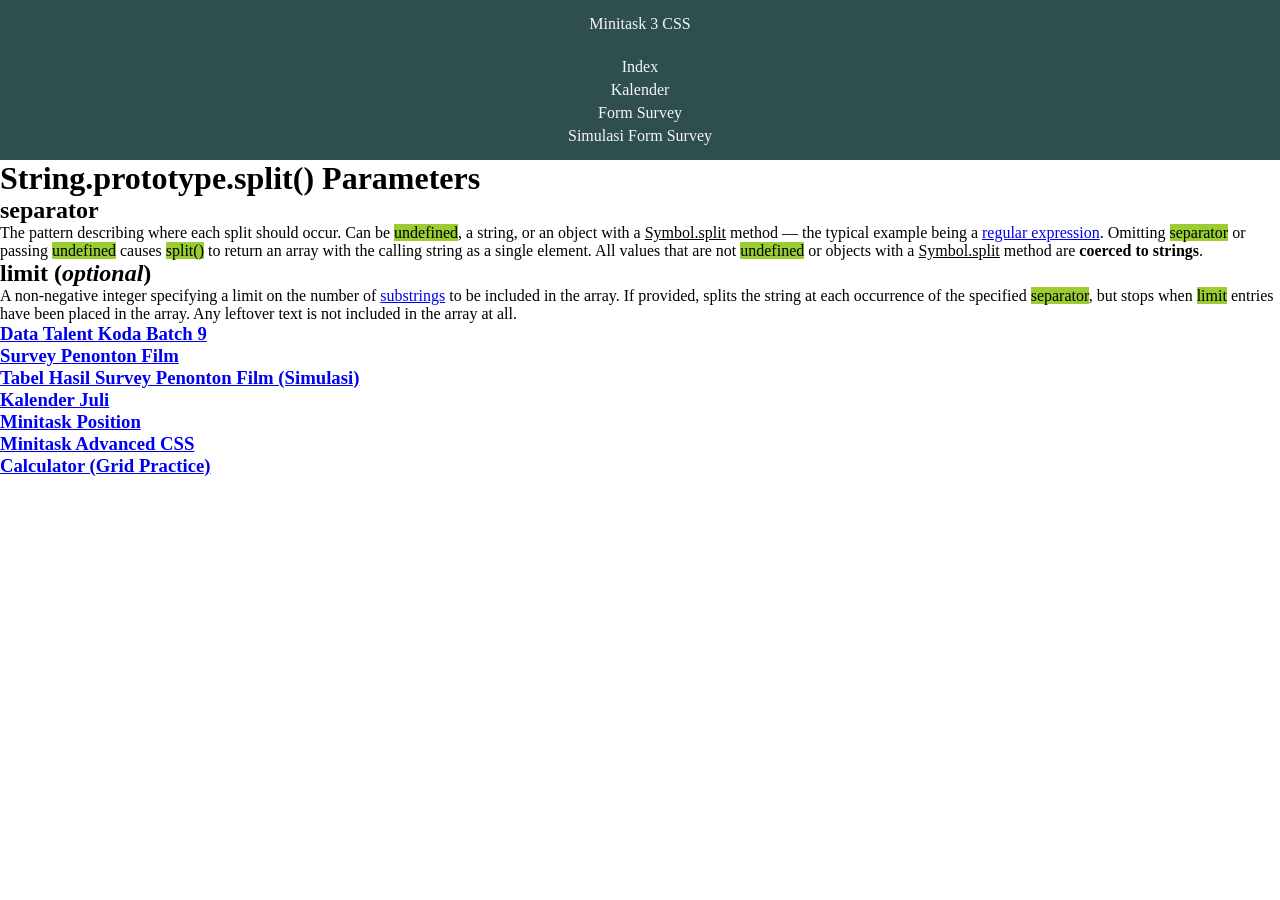
<file: index.html>
<!doctype html>
<html lang="en">
  <head>
    <meta charset="UTF-8" />
    <meta name="viewport" content="width=device-width, initial-scale=1.0" />
    <title>Minitask 1</title>
    <link rel="stylesheet" href="style.css">
    <style>
      .split {
        text-decoration: underline;
      }
      #highlight {
        font-weight: bolder;
      }
    </style>
  </head>
  <body>
    <nav class="navbar">
      <div class="nav-brand">
        <a href="index.html">Minitask 3 CSS</a>
      </div>
      <ul class="nav-links">
        <li><a href="index.html">Index</a></li>
        <li><a href="./pages/kalender.html">Kalender</a></li>
        <li><a href="./pages/survei.html">Form Survey</a></li>
        <li><a href="./pages/talent-data.html">Simulasi Form Survey</a></li>
      </ul>
    </nav>
    <h1>String.prototype.split() Parameters</h1>
    <h2>separator</h2>
    <p>
      The pattern describing where each split should occur. Can be <span class="mark">undefined</span>, a
      string, or an object with a <span class="split">Symbol.split</span> method — the typical example
      being a <a href="./pages/regex-desc.html">regular expression</a>. Omitting <span class="mark">separator</span> or passing <span class="mark">undefined</span> causes
      <span class="mark">split()</span> to return an array with the calling string as a single element.
      All values that are not <span class="mark">undefined</span> or objects with a <span class="split">Symbol.split</span>
      method are <span id="highlight">coerced to strings</span>.
    </p>
    <h2>limit (<span style="font-style: italic;">optional</span>)</h2>
    <p>
      A non-negative integer specifying a limit on the number of <a href="./pages/substring-desc.html">substrings</a> to
      be included in the array. If provided, splits the string at each
      occurrence of the specified <span class="mark">separator</span>, but stops when <span class="mark">limit</span> entries have
      been placed in the array. Any leftover text is not included in the array
      at all.
    </p>

    <h3><a href="./pages/talent-data.html">Data Talent Koda Batch 9</a></h3>
    <h3><a href="./pages/survei.html">Survey Penonton Film</a></h3>
    <h3><a href="./pages/hasil-survey.html">Tabel Hasil Survey Penonton Film (Simulasi)</a></h3>
    <h3><a href="./pages/kalender.html">Kalender Juli</a></h3>
    <h3><a href="./pages/position-practice.html">Minitask Position</a></h3>
    <h3><a href="./pages/advanced.html">Minitask Advanced CSS</a></h3>
    <h3><a href="./pages/calculator.html">Calculator (Grid Practice)</a></h3>    
  </body>
</html>
</file>
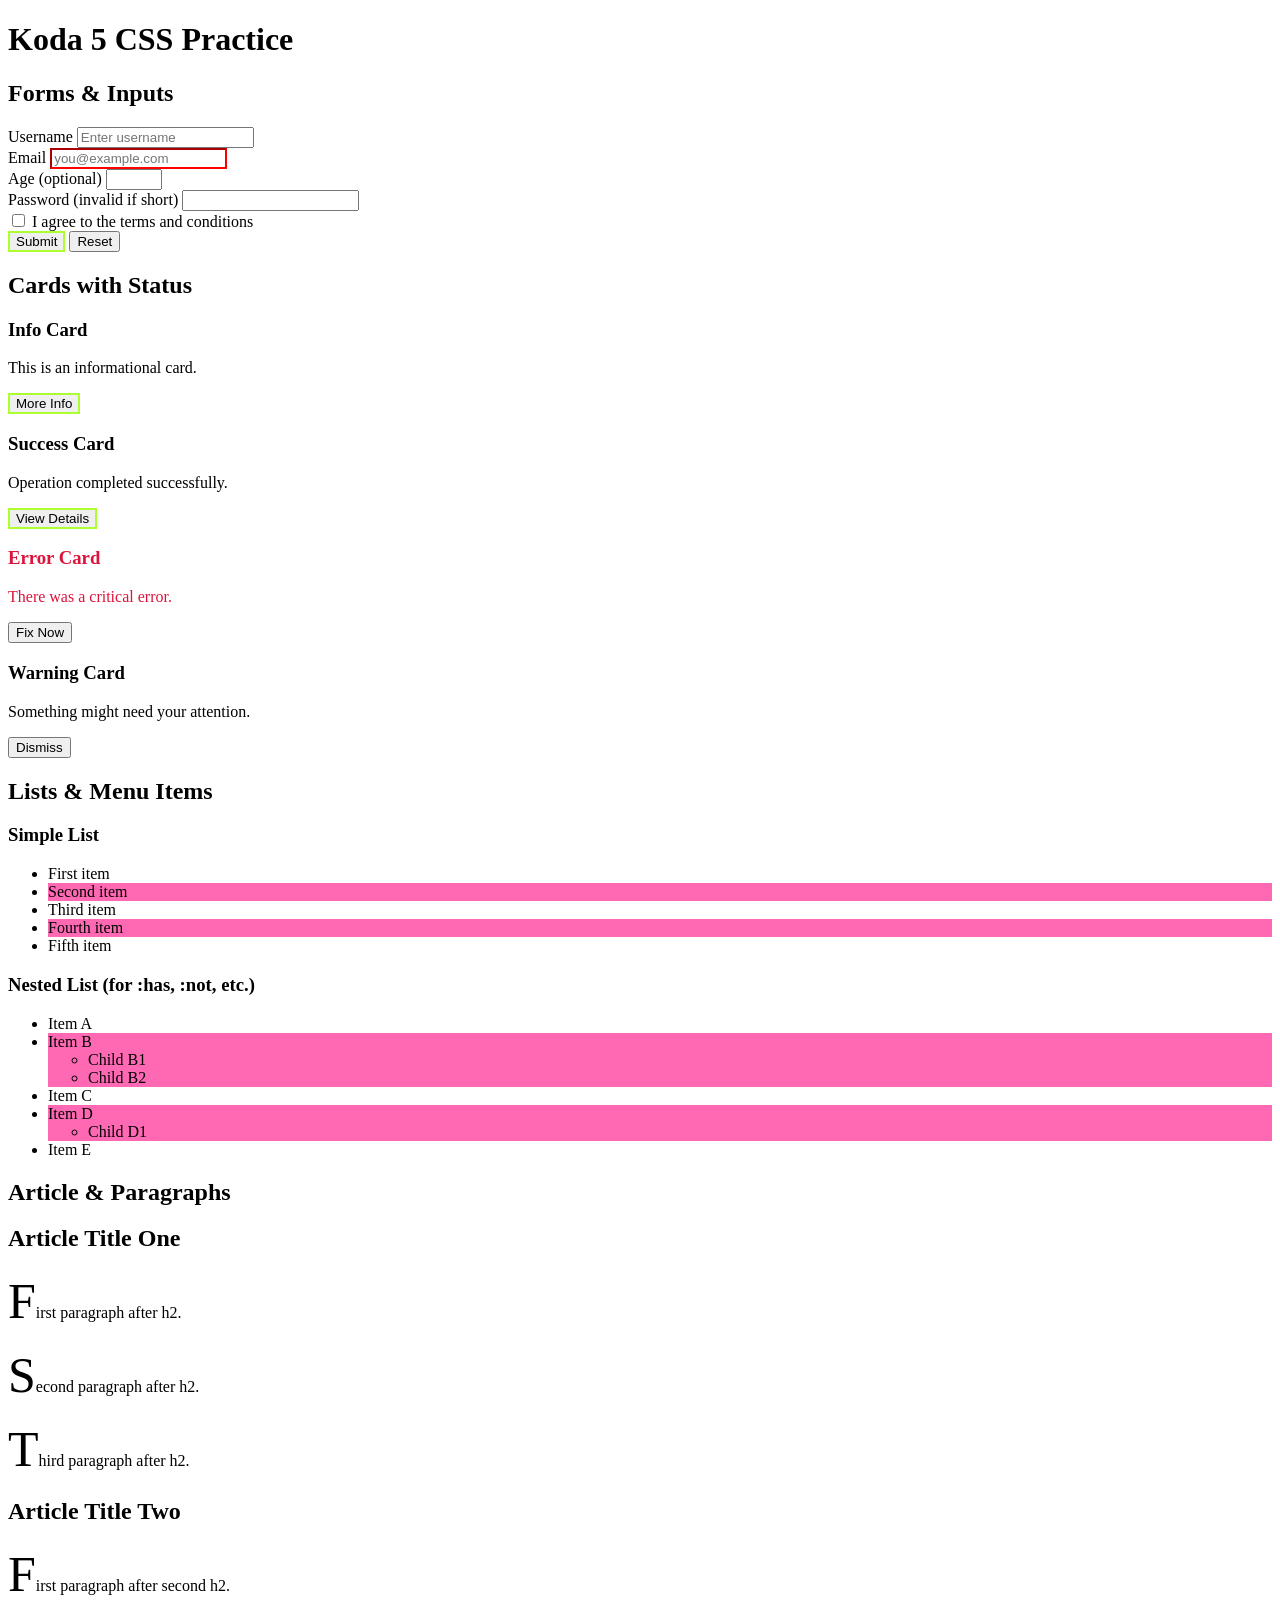
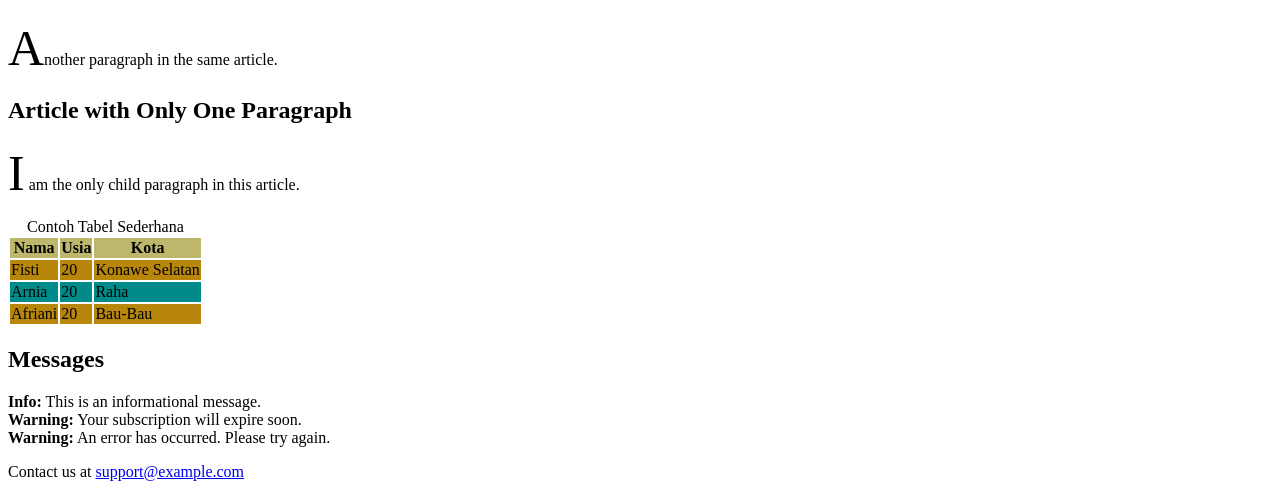
<file: pages/advanced.html>
<!DOCTYPE html>
<html lang="en">
  <head>
    <meta charset="UTF-8" />
    <title>Koda 5 CSS Practice</title>
    <link rel="stylesheet" href="../advanced.css">
  </head>
  <body>
    <header>
      <h1>Koda 5 CSS Practice</h1>
    </header>

    <main>
      <section id="forms">
        <h2>Forms & Inputs</h2>

        <form id="signup-form">
          <div class="field-group">
            <label for="username">Username</label>
            <input id="username" name="user-name" type="text" required placeholder="Enter username" />
          </div>

          <div class="field-group">
            <label for="email">Email</label>
            <input id="email" name="user-email" type="email" required placeholder="you@example.com" />
          </div>

          <div class="field-group">
            <label for="age">Age (optional)</label>
            <input id="age" name="user-age" type="number" min="0" max="120" />
          </div>

          <div class="field-group">
            <label for="password">Password (invalid if short)</label>
            <input id="password" name="user-password" type="password" minlength="8" required />
          </div>

          <div class="field-group">
            <label>
              <input type="checkbox" name="terms-checkbox" required />
              I agree to the terms and conditions
            </label>
          </div>

          <button type="submit" class="btn" data-role="primary">Submit</button>
          <button type="reset" class="btn" data-role="secondary">Reset</button>
        </form>
      </section>

      <section id="status-cards">
        <h2>Cards with Status</h2>

        <div class="card-container">
          <article class="card" data-status="info">
            <h3>Info Card</h3>
            <p>This is an informational card.</p>
            <button class="btn card-btn" data-role="primary">More Info</button>
          </article>

          <article class="card active" data-status="success">
            <h3>Success Card</h3>
            <p>Operation completed successfully.</p>
            <button class="btn card-btn" data-role="primary">View Details</button>
          </article>

          <article class="card" data-status="error">
            <h3>Error Card</h3>
            <p>There was a critical error.</p>
            <button class="btn card-btn" data-role="danger">Fix Now</button>
          </article>

          <article class="card" data-status="warning">
            <h3>Warning Card</h3>
            <p>Something might need your attention.</p>
            <button class="btn card-btn" data-role="secondary">Dismiss</button>
          </article>
        </div>
      </section>

      <section id="lists">
        <h2>Lists & Menu Items</h2>

        <h3>Simple List</h3>
        <ul class="simple-list">
          <li>First item</li>
          <li>Second item</li>
          <li>Third item</li>
          <li>Fourth item</li>
          <li>Fifth item</li>
        </ul>

        <h3>Nested List (for :has, :not, etc.)</h3>
        <ul class="nested-list">
          <li>Item A</li>
          <li>
            Item B
            <ul class="sub-list">
              <li>Child B1</li>
              <li>Child B2</li>
            </ul>
          </li>
          <li>Item C</li>
          <li>
            Item D
            <ul class="sub-list">
              <li>Child D1</li>
            </ul>
          </li>
          <li>Item E</li>
        </ul>
      </section>

      <section id="article-section">
        <h2>Article & Paragraphs</h2>

        <article class="post">
          <h2>Article Title One</h2>
          <p>First paragraph after h2.</p>
          <p>Second paragraph after h2.</p>
          <p>Third paragraph after h2.</p>

          <h2>Article Title Two</h2>
          <p>First paragraph after second h2.</p>
          <p>Another paragraph in the same article.</p>
        </article>

        <article class="post">
          <h2>Article with Only One Paragraph</h2>
          <p class="single-paragraph">I am the only child paragraph in this article.</p>
        </article>

        <article class="table">
          <table>
            <caption>
              Contoh Tabel Sederhana
            </caption>
            <thead>
              <tr>
                <th scope="col">Nama</th>
                <th scope="col">Usia</th>
                <th scope="col">Kota</th>
              </tr>
            </thead>
            <tbody>
              <tr>
                <td>Fisti</td>
                <td>20</td>
                <td>Konawe Selatan</td>
              </tr>
              <tr>
                <td>Arnia</td>
                <td>20</td>
                <td>Raha</td>
              </tr>
              <tr>
                <td>Afriani</td>
                <td>20</td>
                <td>Bau-Bau</td>
              </tr>
            </tbody>
          </table>
        </article>
      </section>

      <section id="messages">
        <h2>Messages</h2>

        <div class="message" data-type="info"><strong>Info:</strong> This is an informational message.</div>

        <div class="message" data-type="warning"><strong>Warning:</strong> Your subscription will expire soon.</div>

        <div class="message" data-type="error"><strong>Warning:</strong> An error has occurred. Please try again.</div>
      </section>
    </main>

    <footer id="contact">
      <p>Contact us at <a href="mailto:support@example.com">support@example.com</a></p>
    </footer>
  </body>
</html>
</file>
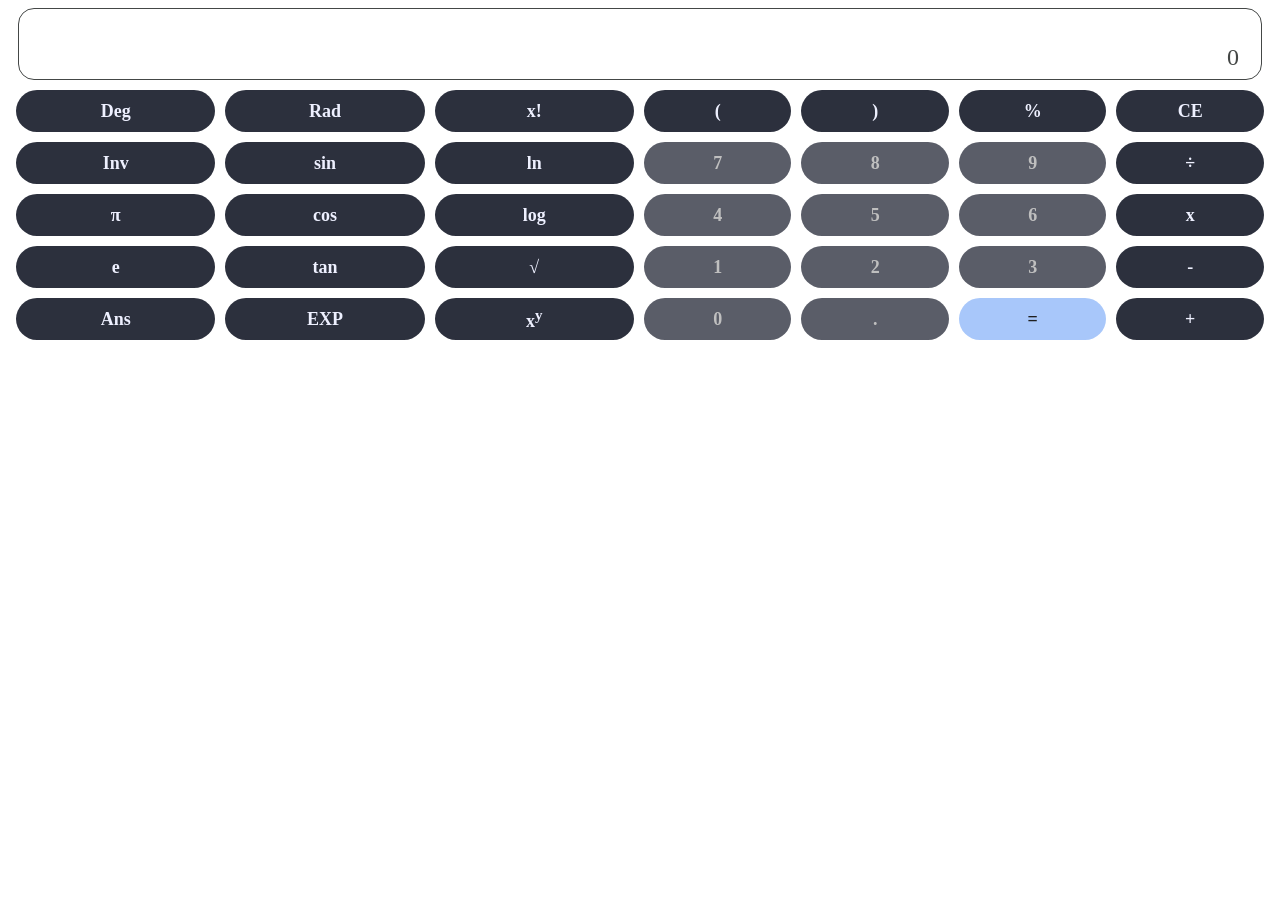
<file: pages/calculator.html>
<!DOCTYPE html>
<html lang="en">
<head>
  <meta charset="UTF-8">
  <meta name="viewport" content="width=device-width, initial-scale=1.0">
  <title>Calculator</title>
  <link rel="stylesheet" href="../calculator.css">
</head>
<body>
  <main>
    <div class="field">
      <p>0</p>
    </div>
    <div class="main-container">
      <div class="advanced-container">
        <div class="btn">Deg</div>
        <div class="btn">Rad</div>
        <div class="btn">x!</div>
        <div class="btn">Inv</div>
        <div class="btn">sin</div>
        <div class="btn">ln</div>
        <div class="btn">π</div>
        <div class="btn">cos</div>
        <div class="btn">log</div>
        <div class="btn">e</div>
        <div class="btn">tan</div>
        <div class="btn">√</div>
        <div class="btn">Ans</div>
        <div class="btn">EXP</div>
        <div class="btn">x<sup>y</sup></div>
      </div>
      <div class="basic-container">
        <div class="btn">(</div>
        <div class="btn">)</div>
        <div class="btn">%</div>
        <div class="btn">CE</div>
        <div class="num-btn">7</div>
        <div class="num-btn">8</div>
        <div class="num-btn">9</div>
        <div class="btn">÷</div>
        <div class="num-btn">4</div>
        <div class="num-btn">5</div>
        <div class="num-btn">6</div>
        <div class="btn">x</div>
        <div class="num-btn">1</div>
        <div class="num-btn">2</div>
        <div class="num-btn">3</div>
        <div class="btn">-</div>
        <div class="num-btn">0</div>
        <div class="num-btn">.</div>
        <div class="sum-btn">=</div>
        <div class="btn">+</div>
      </div>
    </div>
  </main>
</body>
</html>
</file>
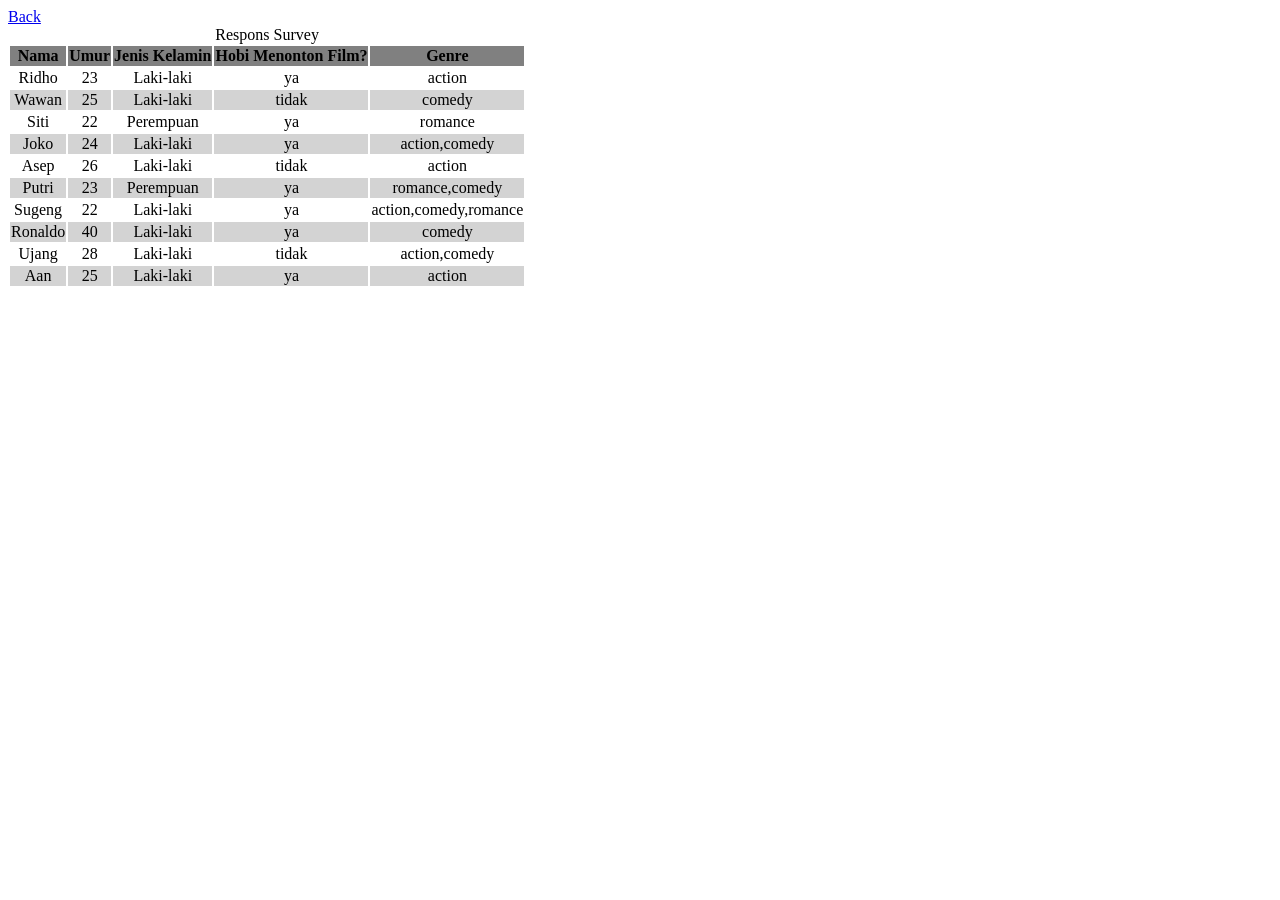
<file: pages/hasil-survey.html>
<!DOCTYPE html>
<html lang="en">
<head>
  <meta charset="UTF-8">
  <meta name="viewport" content="width=device-width, initial-scale=1.0">
  <title>Hasil Survey - Simulasi</title>
</head>
<body>
  <a href="../index.html">Back</a>
  <table>
    <caption>Respons Survey</caption>
    <thead align="center">
      <tr bgcolor="grey">
        <th scope="col">Nama</th>
        <th scope="col">Umur</th>
        <th scope="col">Jenis Kelamin</th>
        <th scope="col">Hobi Menonton Film?</th>
        <th scope="col">Genre</th>
      </tr>
    </thead>
    <tbody align="center">
      <tr>
        <td>Ridho</td>
        <td>23</td>
        <td>Laki-laki</td>
        <td>ya</td>
        <td>action</td>
      </tr>
      <tr bgcolor="lightgrey">
        <td>Wawan</td>
        <td>25</td>
        <td>Laki-laki</td>
        <td>tidak</td>
        <td>comedy</td>
      </tr>
      <tr>
        <td>Siti</td>
        <td>22</td>
        <td>Perempuan</td>
        <td>ya</td>
        <td>romance</td>
      </tr>
      <tr bgcolor="lightgrey">
        <td>Joko</td>
        <td>24</td>
        <td>Laki-laki</td>
        <td>ya</td>
        <td>action,comedy</td>
      </tr>
      <tr>
        <td>Asep</td>
        <td>26</td>
        <td>Laki-laki</td>
        <td>tidak</td>
        <td>action</td>
      </tr>
      <tr bgcolor="lightgrey">
        <td>Putri</td>
        <td>23</td>
        <td>Perempuan</td>
        <td>ya</td>
        <td>romance,comedy</td>
      </tr>
      <tr>
        <td>Sugeng</td>
        <td>22</td>
        <td>Laki-laki</td>
        <td>ya</td>
        <td>action,comedy,romance</td>
      </tr>
      <tr bgcolor="lightgrey">
        <td>Ronaldo</td>
        <td>40</td>
        <td>Laki-laki</td>
        <td>ya</td>
        <td>comedy</td>
      </tr>
      <tr>
        <td>Ujang</td>
        <td>28</td>
        <td>Laki-laki</td>
        <td>tidak</td>
        <td>action,comedy</td>
      </tr>
      <tr bgcolor="lightgrey">
        <td>Aan</td>
        <td>25</td>
        <td>Laki-laki</td>
        <td>ya</td>
        <td>action</td>
      </tr>
    </tbody>
  </table>
</body>
</html>
</file>
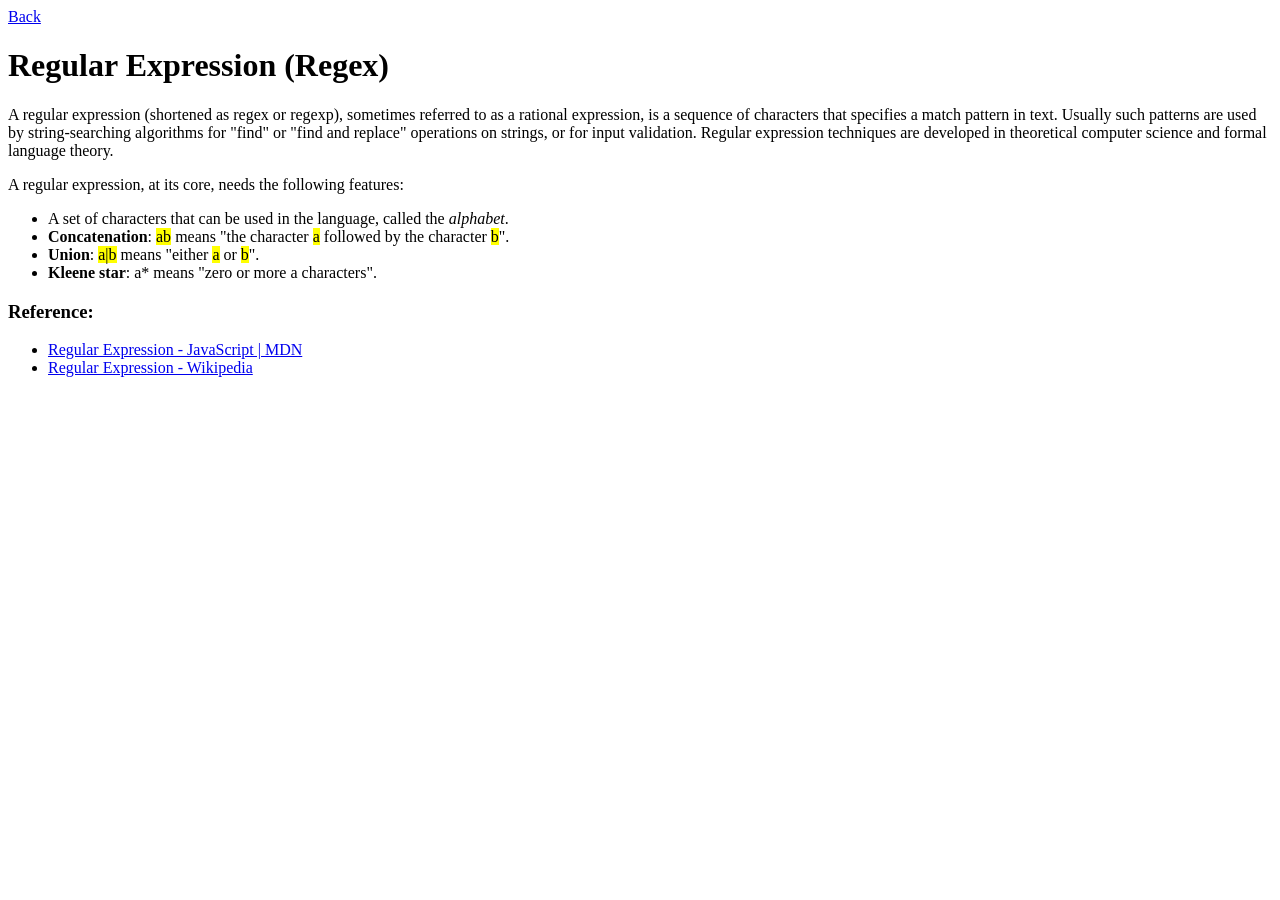
<file: pages/regex-desc.html>
<!doctype html>
<html lang="en">
  <head>
    <meta charset="UTF-8" />
    <meta name="viewport" content="width=device-width, initial-scale=1.0" />
    <title>Regex Explanation</title>
  </head>
  <body>
    <a href="../index.html">Back</a>
    <h1>Regular Expression (Regex)</h1>
    <p>
      A regular expression (shortened as regex or regexp), sometimes referred
      to as a rational expression, is a sequence of characters that
      specifies a match pattern in text. Usually such patterns are used by
      string-searching algorithms for "find" or "find and replace" operations on
      strings, or for input validation. Regular expression techniques are
      developed in theoretical computer science and formal language theory. 
    </p>
    <p>
      A regular expression, at its core, needs the following features:
    </p>
    <ul>
      <li>A set of characters that can be used in the language, called the <i>alphabet</i>.</li>
      <li><b>Concatenation</b>: <mark>ab</mark> means "the character <mark>a</mark> followed by the character <mark>b</mark>".</li>
      <li><b>Union</b>: <mark>a|b</mark> means "either <mark>a</mark> or <mark>b</mark>".</li>
      <li><b>Kleene star</b>: a* means "zero or more a characters".</li>
    </ul>
    <h3>Reference:</h3>
    <ul>
      <li><a href="https://developer.mozilla.org/en-US/docs/Web/JavaScript/Reference/Regular_expressions">Regular Expression - JavaScript | MDN</a></li>
      <li><a href="https://en.wikipedia.org/wiki/Regular_expression">Regular Expression - Wikipedia</a></li>
    </ul>
  </body>
</html>
</file>
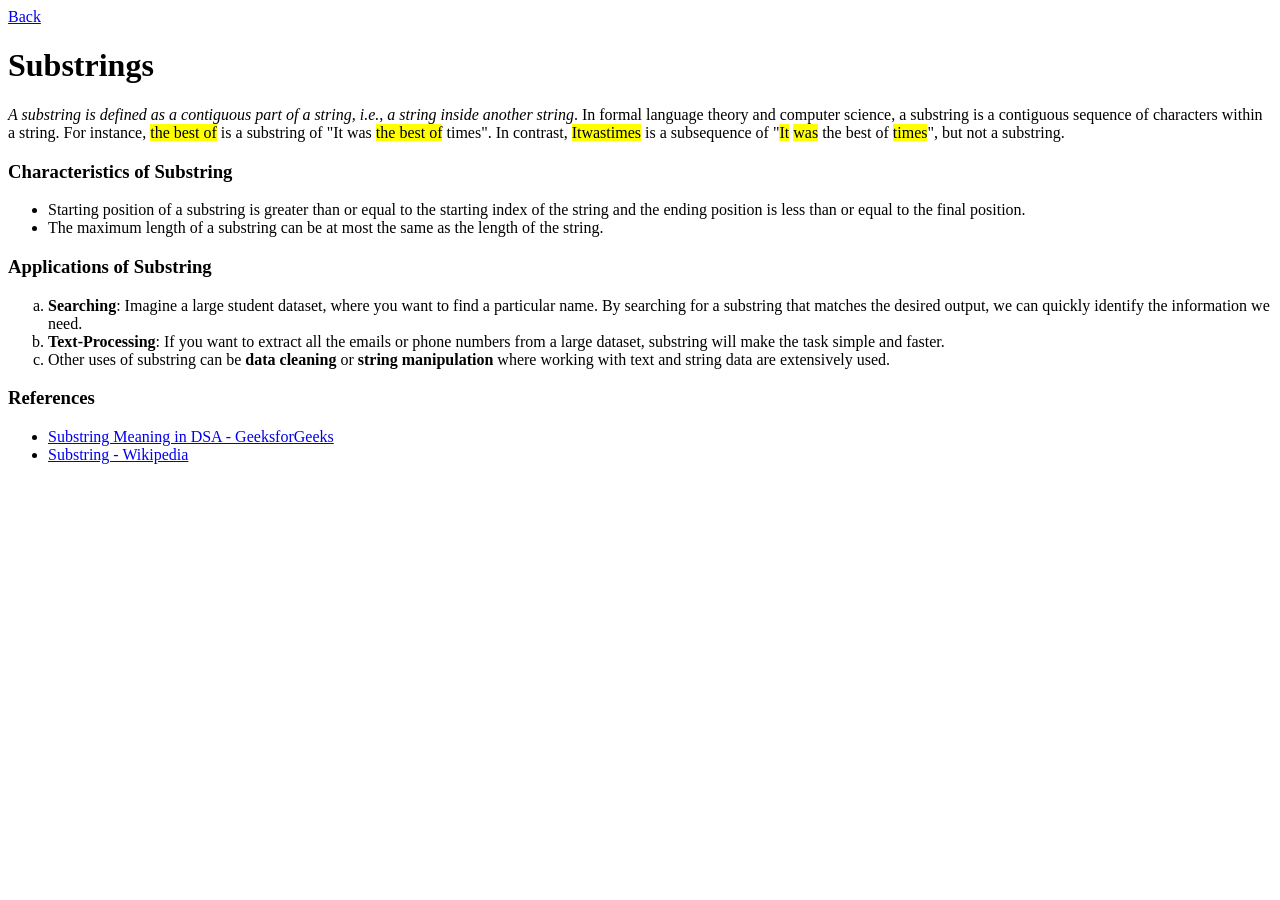
<file: pages/substring-desc.html>
<!doctype html>
<html lang="en">
  <head>
    <meta charset="UTF-8" />
    <meta name="viewport" content="width=device-width, initial-scale=1.0" />
    <title>Substring Explanation</title>
  </head>
  <body>
    <a href="../index.html">Back</a>
    <h1>Substrings</h1>
    <p>
      <i
        >A substring is defined as a contiguous part of a string, i.e., a string
        inside another string</i
      >. In formal language theory and computer science, a substring is a
      contiguous sequence of characters within a string. For instance,
      <mark>the best of</mark> is a substring of "It was
      <mark>the best of</mark> times". In contrast, <mark>Itwastimes</mark> is a
      subsequence of "<mark>It</mark> <mark>was</mark> the best of
      <mark>times</mark>", but not a substring.
    </p>
    <h3>Characteristics of Substring</h3>
    <ul>
      <li>
        Starting position of a substring is greater than or equal to the
        starting index of the string and the ending position is less than or
        equal to the final position.
      </li>
      <li>
        The maximum length of a substring can be at most the same as the length
        of the string.
      </li>
      <!-- 
        1. Hidden

        Merupakan global atribut, yg digunakan untuk menyembunyikan elemen agar tidak ditampilkan di halaman web
      -->
      <li hidden>
        In a substring, contiguous characters from the string are kept.
      </li>
    </ul>
    <h3>Applications of Substring</h3>
    <!-- 
      2. Start (atribut untuk 'ol')

      Atribut ini berisi bilangan bulat untuk memulai perhitungan item di dalam daftar.
      Selalu berupa angka Arab (1, 2, 3, dst.), meskipun jenis penomorannya berupa huruf atau angka Romawi. 
      Misalnya, untuk memulai penomoran elemen dari huruf "d" atau angka Romawi "iv," gunakan start="4".

      3. Types (atribut untuk 'ol')

      Digunakan untuk set tipe penomoran:
        - 'a' -> huruf kecil
        - 'A' -> huruf besar
        - 'i' -> huruf romawi (kecil)
        - 'I' -> huruf romawi (besar)
        - '1' -> angka (default)
     -->
    <ol start="1" type="a">
      <li>
        <b>Searching</b>: Imagine a large student dataset, where you want to
        find a particular name. By searching for a substring that matches the
        desired output, we can quickly identify the information we need.
      </li>
      <li>
        <b>Text-Processing</b>: If you want to extract all the emails or phone
        numbers from a large dataset, substring will make the task simple and
        faster.
      </li>
      <li>
        Other uses of substring can be <b>data cleaning</b> or
        <b>string manipulation</b> where working with text and string data are
        extensively used.
      </li>
    </ol>
    <h3>References</h3>
    <ul>
      <li>
        <a href="https://www.geeksforgeeks.org/dsa/substring-meaning-in-dsa/"
          >Substring Meaning in DSA - GeeksforGeeks</a
        >
      </li>
      <li>
        <a href="https://en.wikipedia.org/wiki/Substring"
          >Substring - Wikipedia</a
        >
      </li>
    </ul>
  </body>
</html>
</file>
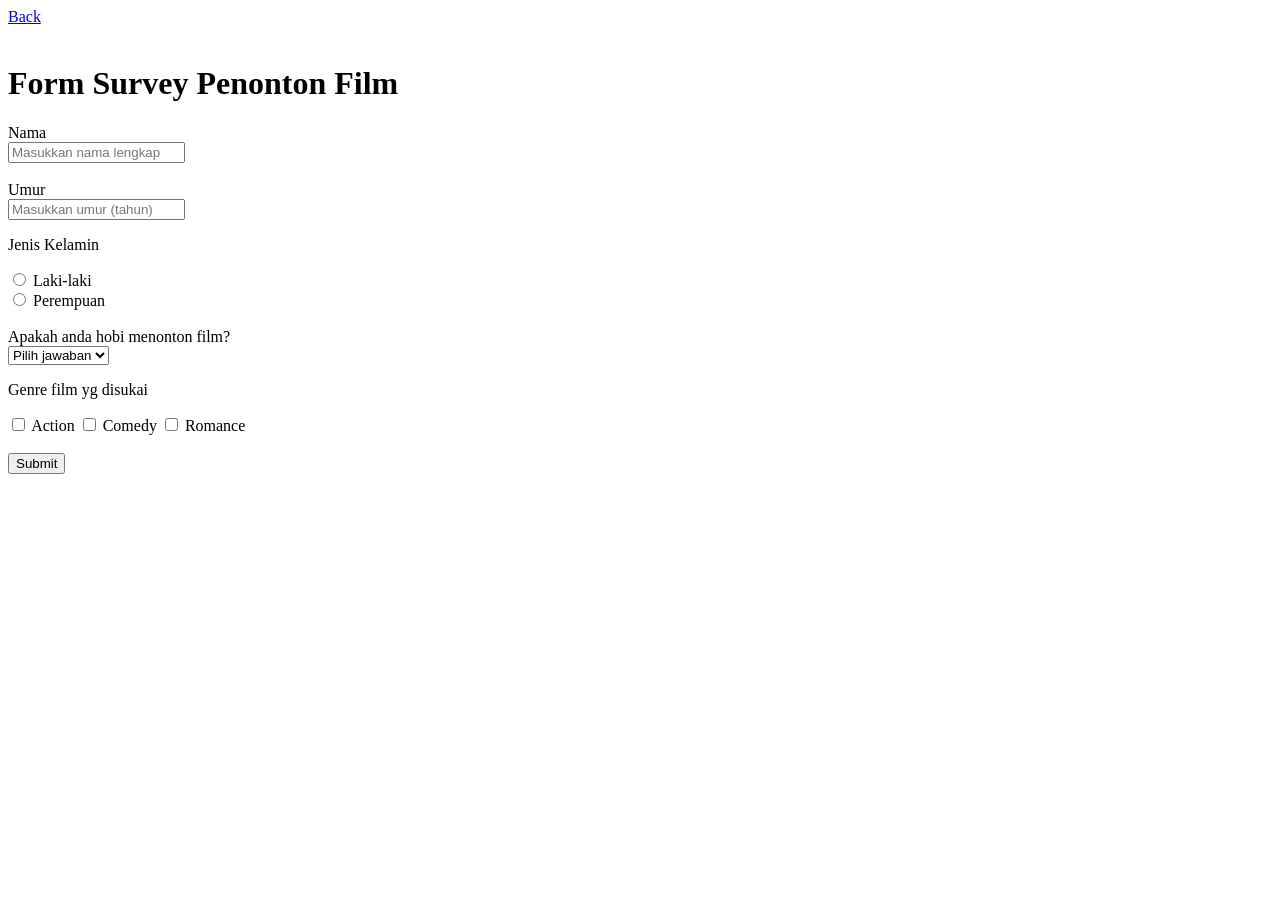
<file: pages/survei.html>
<!DOCTYPE html>
<html lang="en">
<head>
  <meta charset="UTF-8">
  <meta name="viewport" content="width=device-width, initial-scale=1.0">
  <title>Minitask 5</title>
</head>
<body>
  <a href="../index.html">Back</a><br><br>
  <h1>Form Survey Penonton Film</h1>
  <form>
    <div>
      <label for="nama">Nama</label><br>
      <input type="text" id="nama" placeholder="Masukkan nama lengkap">
    </div><br>
    <div>
      <label for="umur">Umur</label><br>
      <input type="number" id="umur" placeholder="Masukkan umur (tahun)">
    </div>
    <div>
      <p>Jenis Kelamin</p>
      <input type="radio" name="gender" id="laki">
      <label for="laki">Laki-laki</label>
      <br>
      <input type="radio" name="gender" id="perempuan">
      <label for="perempuan">Perempuan</label>
    </div><br>
    <div>
      <label for="hobi">Apakah anda hobi menonton film?</label><br>
      <select id="hobi">
        <option value="" disabled selected>Pilih jawaban</option>
        <option value="ya">Ya</option>
        <option value="tidak">Tidak</option>
      </select>
    </div>
    <div>
      <p>Genre film yg disukai</p>
      <input type="checkbox" id="action">
      <label for="action">Action</label>
      <input type="checkbox" id="comedy">
      <label for="comedy">Comedy</label>
      <input type="checkbox" id="romance">
      <label for="romance">Romance</label>
    </div><br>
    <button type="button">Submit</button>
  </form>
</body>
</html>
</file>
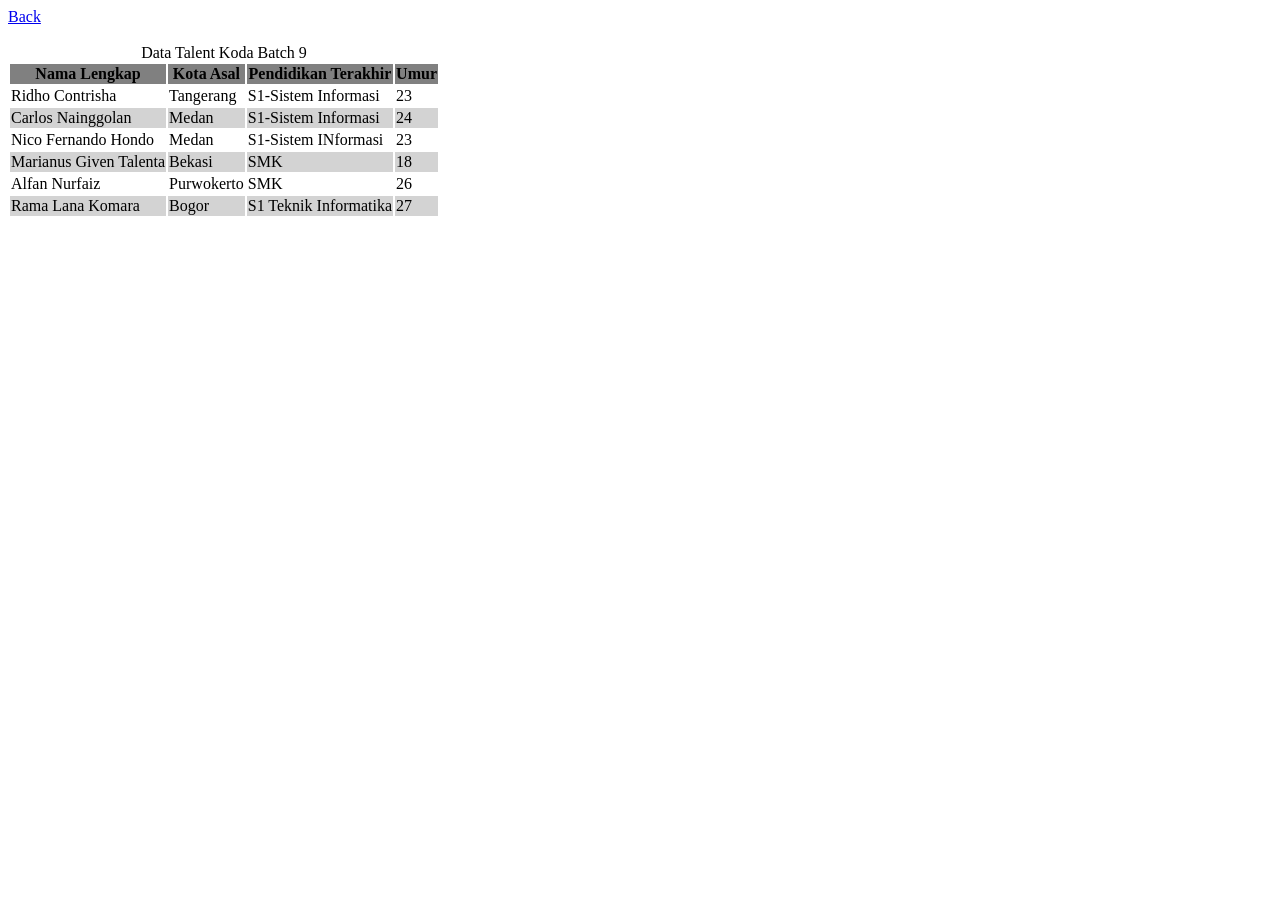
<file: pages/talent-data.html>
<!DOCTYPE html>
<html lang="en">
<head>
  <meta charset="UTF-8">
  <meta name="viewport" content="width=device-width, initial-scale=1.0">
  <title>Data Talent Koda Batch 9</title>
</head>
<body>
  <a href="../index.html">Back</a><br><br>
  <table>
    <caption>Data Talent Koda Batch 9</caption>
    <thead>
      <tr bgcolor="grey">
        <th scope="col">Nama Lengkap</th>
        <th scope="col">Kota Asal</th>
        <th scope="col">Pendidikan Terakhir</th>
        <th scope="col">Umur</th>
      </tr>
    </thead>
    <tbody>
      <tr bgcolor="white">
        <td>Ridho Contrisha</td>
        <td>Tangerang</td>
        <td>S1-Sistem Informasi</td>
        <td>23</td>
      </tr>
      <tr bgcolor="lightgrey">
        <td>Carlos Nainggolan</td>
        <td>Medan</td>
        <td>S1-Sistem Informasi</td>
        <td>24</td>
      </tr>
      <tr bgcolor="white">
        <td>Nico Fernando Hondo</td>
        <td>Medan</td>
        <td>S1-Sistem INformasi</td>
        <td>23</td>
      </tr>
      <tr bgcolor="lightgrey">
        <td>Marianus Given Talenta</td>
        <td>Bekasi</td>
        <td>SMK</td>
        <td>18</td>
      </tr>
      <tr bgcolor="white">
        <td>Alfan Nurfaiz</td>
        <td>Purwokerto</td>
        <td>SMK</td>
        <td>26</td>
      </tr>
      <tr bgcolor="lightgrey">
        <td>Rama Lana Komara</td>
        <td>Bogor</td>
        <td>S1 Teknik Informatika</td>
        <td>27</td>
      </tr>
    </tbody>
  </table>
</body>
</html>
</file>
<file: style.css>
* {
  margin: 0;
  box-sizing: border-box;
}

.mark {
  background-color: yellowgreen;
}

.navbar {
  text-align: center;
  background-color: darkslategrey;
  padding: 15px 30px;
}

.nav-links {
  padding-inline: 0;
  padding-top: 20px;
}

.nav-links li {
  list-style: none;
  padding-top: 5px;
}

.nav-links li a,
.nav-brand a {
  color: whitesmoke;
  text-decoration: none;
}

@media screen and (min-width: 768px) {
  .navbar {
    position: sticky;
    top: 0;
    z-index: 2;
    background-color: darkslategrey;
    padding: 15px 30px;
    text-align: start;
  }

  .nav-brand {
    display: inline-block;
  }

  .nav-links {
    display: inline-block;
    padding-top: 0;
  }

  .nav-links li {
    display: inline-block;
    padding-inline: 15px;
    padding-top: 0;
  }
}

@media screen and (min-width: 1024px) {
  .navbar {
    background-color: darkslategrey;
    padding: 15px 30px;
    text-align: center;
  }

  .nav-links {
    padding-inline: 0;
    padding-top: 20px;
    display: block;
  }

  .nav-links li {
    list-style: none;
    padding-top: 5px;
    display: block;
  }

  .nav-links li a,
  .nav-brand a {
    color: whitesmoke;
    text-decoration: none;
  }
}
</file>
<file: advanced.css>
:root {
  /* Custom properties for background color (primary and secondary) */
  --bg-primary: darkgoldenrod;
  --bg-secondary: darkcyan;
}

input[type="email"] {
  /* Set border color for email input type to red */
  border-color: red;
}

/* Keep red border color when user interacting with input field */
input[type="email"]:focus {
  border: 2px solid red;
  outline: none;
}

button[data-role="primary"] {
  /* Set border for all buttons that have data-role="primary" attribute */
  border: 2px solid greenyellow;
}

/* Change text color for entire elements who have data-status="error" attribute */
article[data-status="error"]{
  color: crimson;
}

thead tr {
  background-color: darkkhaki;
}

/* Set background color to bg-secondary (custom variable) for table rows */
tbody tr {
  background-color: var(--bg-secondary);
}

/* Set background color to bg-primary (custom variable) for odd table rows */
tbody tr:nth-child(odd) {
  background-color: var(--bg-primary);
}

/* Set background color for list element which is multiple of 2 (even) */
li:nth-child(even) {
  background-color: hotpink;
}

/* Change cursor appearance to pointer when user move their cursor to btn element (hover) */
.btn:hover {
  cursor: pointer;
}

/* Set first letter to bigger size for p element which is sibling with h2, and act as a child from article */
article > h2 ~ p::first-letter {
  font-size: 50px;
}
</file>
<file: calculator.css>
* {
  margin: 0;
  box-sizing: border-box;
}

body {
  padding: 8px 16px;
}

.field {
  display: flex;
  border: 1px solid #444746;
  width: auto;
  height: 72px;
  padding: 10px 14px 0 10px;
  box-sizing: border-box;
  margin-left: 2px;
  margin-right: 2px;
  border-radius: 16px;
  align-items: end;
  justify-content: end;
}

.field p {
  padding: 8px;
  font-weight: 500;
  font-size: 24px;
  color: #444746;
}

.main-container {
  display: flex;
  padding-block: 10px;
  gap: 10px;
}

.advanced-container {
  flex-grow: 1;
  display: grid;
  grid-template-columns: repeat(3, 1fr);
  grid-template-rows: repeat(5, 1fr);
  gap: 10px;
}

.basic-container {
  flex-grow: 1;
  display: grid;
  grid-template-columns: repeat(4, 1fr);
  grid-template-rows: repeat(5, 1fr);
  gap: 10px;
}

.btn {
  border-radius: 100px;
  color: #eef0ff;
  background: #2c303d;
  height: 42px;
  text-align: center;
  align-content: center;
  cursor: pointer;
  font-size: 18px;
  font-weight: 600;
}

.num-btn {
  border-radius: 100px;
  color: #bfbfbf;
  background: #5a5d68;
  height: 42px;
  text-align: center;
  align-content: center;
  cursor: pointer;
  font-size: 18px;
  font-weight: 600;
}

.sum-btn {
  border-radius: 100px;
  height: 42px;
  color: #1f1f1f;
  background: #a8c7fa;
  text-align: center;
  align-content: center;
  cursor: pointer;
  font-size: 18px;
  font-weight: 600;
}

@media screen and (max-width: 768px) {
  .main-container {
    display: flex;
    flex-direction: column-reverse;
  }
}
</file>
